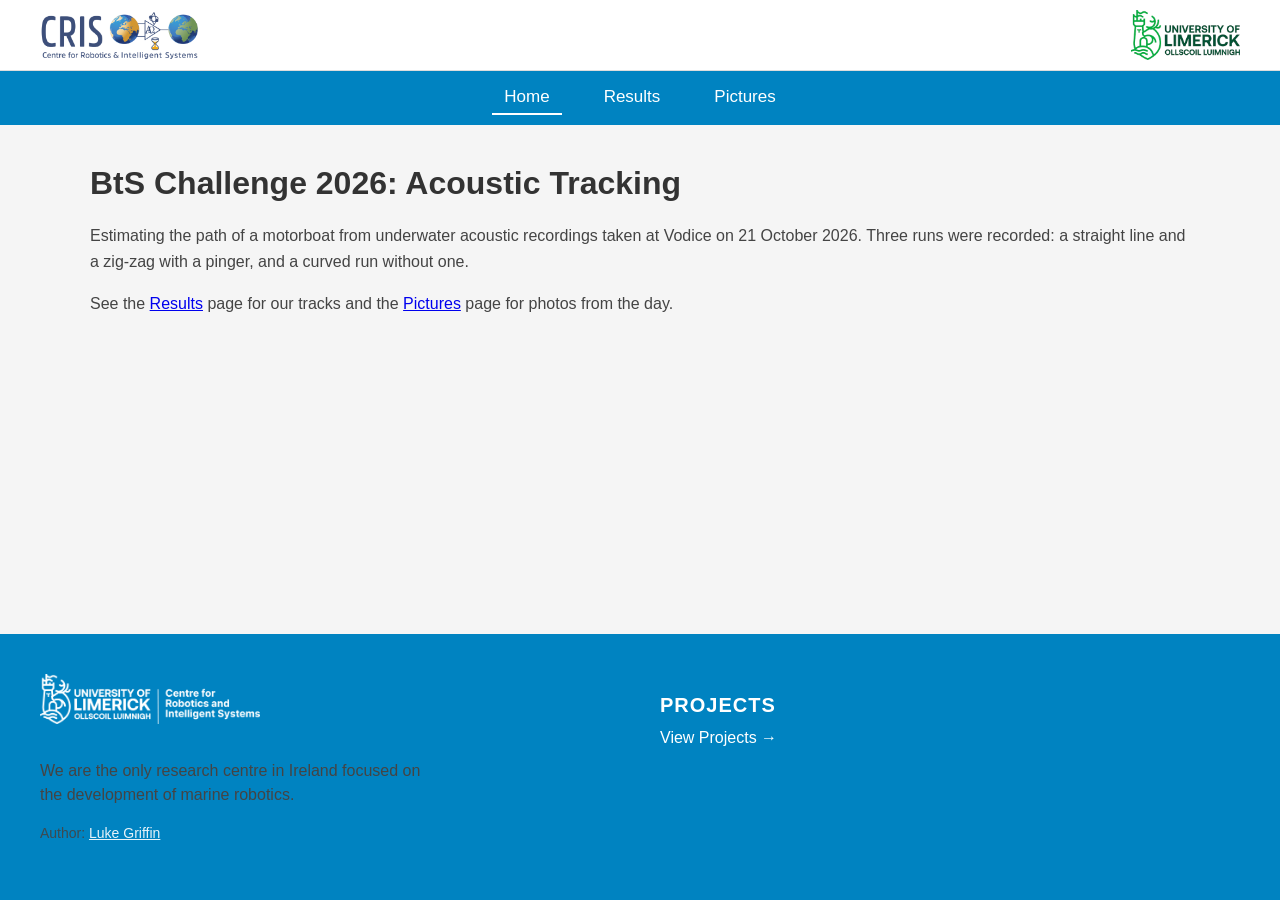
<file: index.html>
<!DOCTYPE html>
<html lang="en">

<head>
    <meta charset="UTF-8">
    <meta name="viewport" content="width=device-width, initial-scale=1.0">
    <title>BtS Acoustic Challenge 2026 | CRIS</title>
    <link rel="stylesheet" href="css/styles.css">
    <script src="js/include.js" defer></script>
    <link rel="icon" type="image/x-icon" href="favicon.ico">
</head>

<body>

    <!-- Auto-included Header -->
    <div data-include="header.html"></div>

    <main class="content">
        <h1>BtS Challenge 2026: Acoustic Tracking</h1>

        <p>
            Estimating the path of a motorboat from underwater acoustic recordings taken at Vodice on 21 October 2026.
            Three runs were recorded: a straight line and a zig-zag with a pinger, and a curved run without one.
        </p>

        <p>
            See the <a href="results.html">Results</a> page for our tracks and the <a href="pictures.html">Pictures</a> page for photos from the day.
        </p>

    </main>

    <div data-include="footer.html"></div>

</body>

</html>
</file>
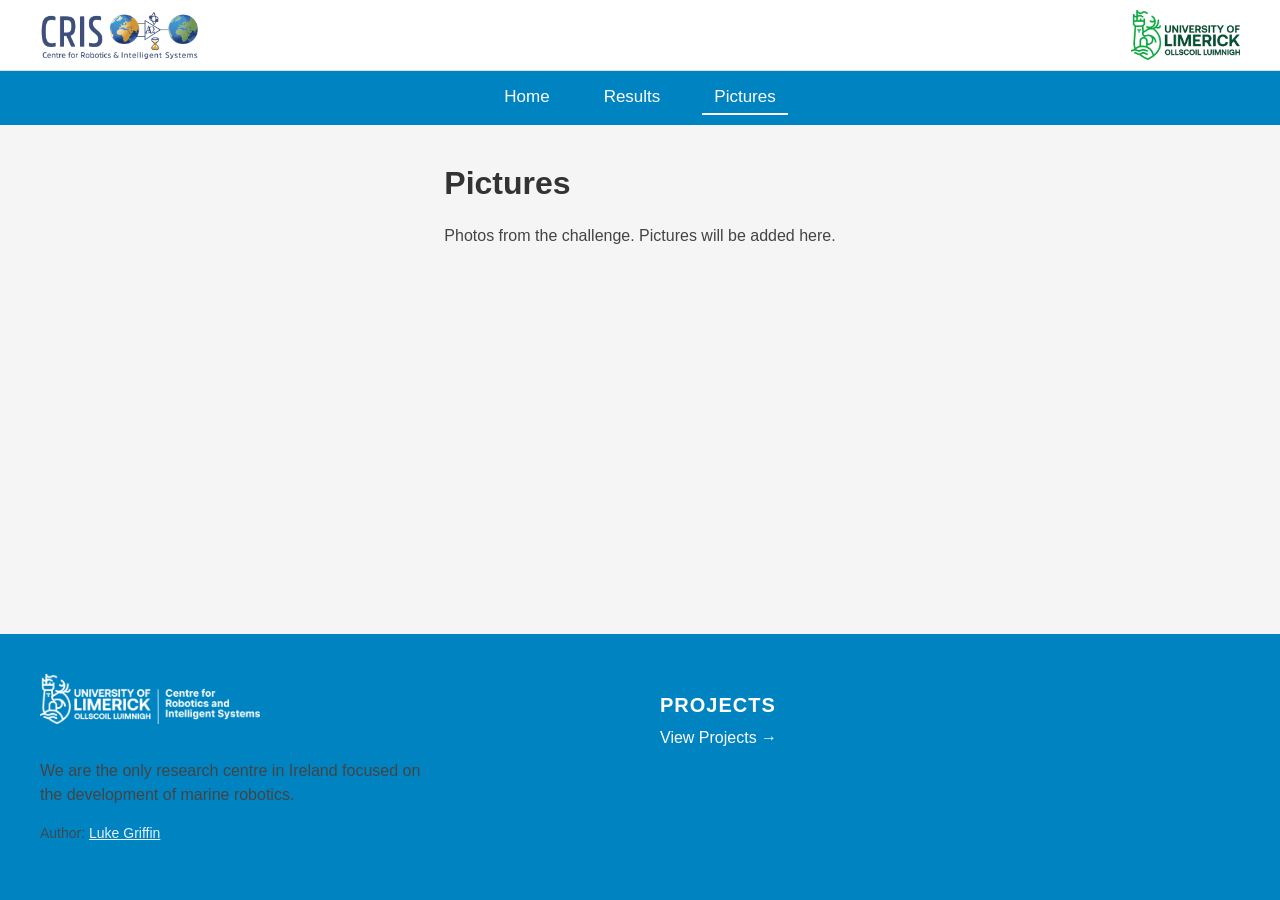
<file: pictures.html>
<!DOCTYPE html>
<html lang="en">

<head>
    <meta charset="UTF-8">
    <meta name="viewport" content="width=device-width, initial-scale=1.0">
    <title>BtS Acoustic Challenge 2026 | CRIS</title>
    <link rel="stylesheet" href="css/styles.css">
    <script src="js/include.js" defer></script>
    <link rel="icon" type="image/x-icon" href="favicon.ico">
</head>

<body>

    <!-- Auto-included Header -->
    <div data-include="header.html"></div>

    <main class="content">
        <h1>Pictures</h1>
        <p>Photos from the challenge. Pictures will be added here.</p>
    </main>

    <div data-include="footer.html"></div>

</body>

</html>
</file>
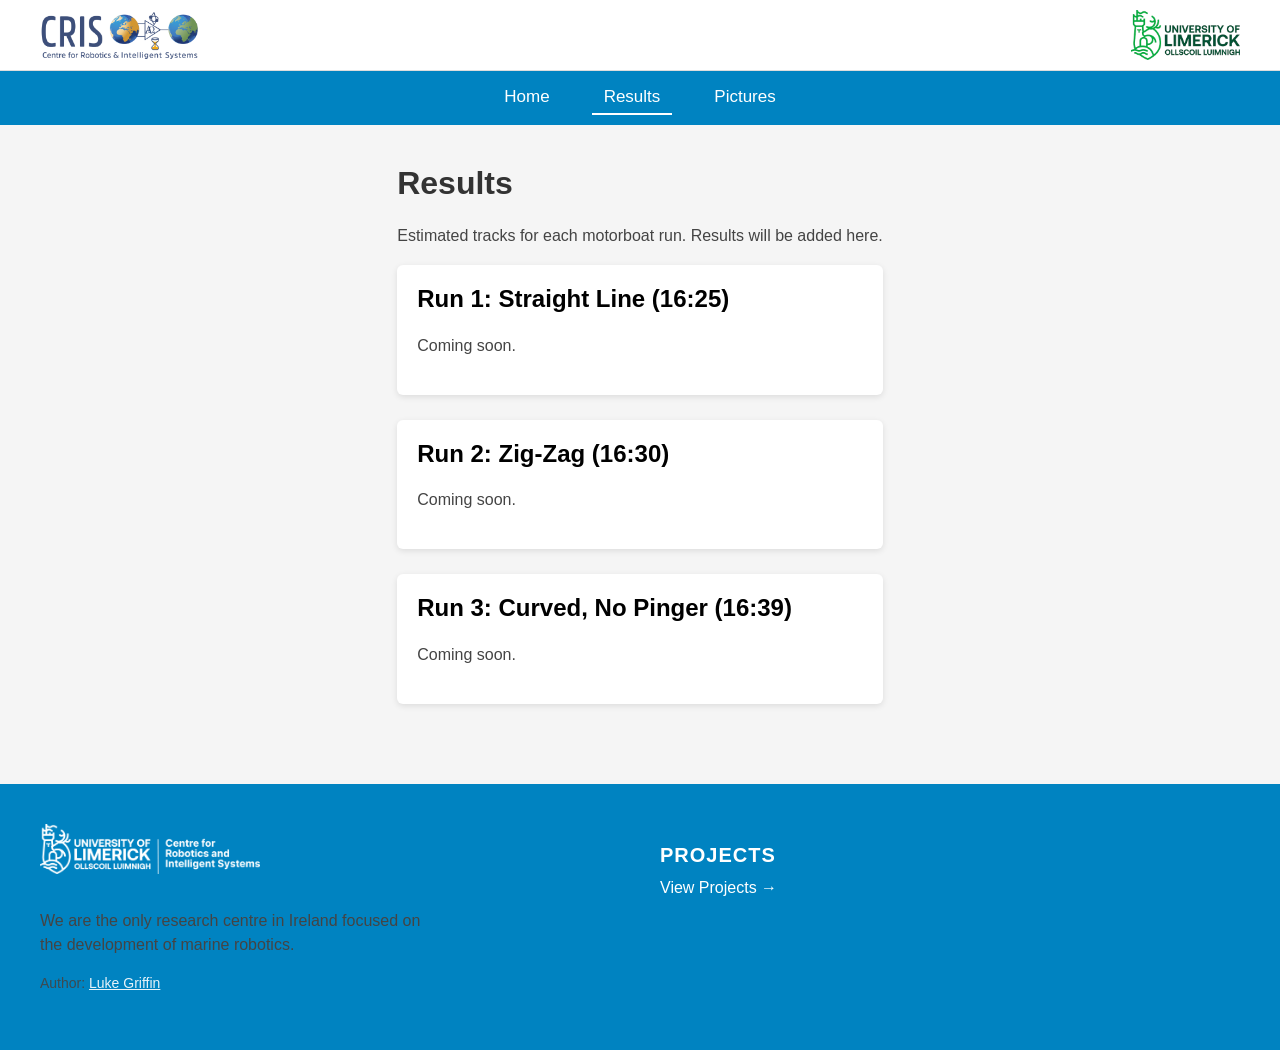
<file: results.html>
<!DOCTYPE html>
<html lang="en">

<head>
    <meta charset="UTF-8">
    <meta name="viewport" content="width=device-width, initial-scale=1.0">
    <title>BtS Acoustic Challenge 2026 | CRIS</title>
    <link rel="stylesheet" href="css/styles.css">
    <script src="js/include.js" defer></script>
    <link rel="icon" type="image/x-icon" href="favicon.ico">
</head>

<body>

    <!-- Auto-included Header -->
    <div data-include="header.html"></div>

    <main class="content">
        <h1>Results</h1>
        <p>Estimated tracks for each motorboat run. Results will be added here.</p>

        <div class="project-list">

            <div class="project-item">
                <h2>Run 1: Straight Line (16:25)</h2>
                <p>Coming soon.</p>
            </div>

            <div class="project-item">
                <h2>Run 2: Zig-Zag (16:30)</h2>
                <p>Coming soon.</p>
            </div>

            <div class="project-item">
                <h2>Run 3: Curved, No Pinger (16:39)</h2>
                <p>Coming soon.</p>
            </div>

        </div>
    </main>

    <div data-include="footer.html"></div>

</body>

</html>
</file>
<file: css/styles.css>
/* -----------------------------------------------------------
   GLOBAL RESET + BASE
------------------------------------------------------------*/
html, body {
  margin: 0;
  padding: 0;
  font-family: Arial, sans-serif;
  height: 100%;
  display: flex;
  flex-direction: column;
}

body {
  background: #f5f5f5;
}

/* Main content grows to push footer down */
.content {
  flex: 1;
  padding: 40px 20px;
  max-width: 1100px;
  margin: 0 auto;
}

/* -----------------------------------------------------------
   HEADER (TOP WHITE BAR)
------------------------------------------------------------*/
.topbar {
  background: #ffffff;
  padding: 10px 0;
  border-bottom: 1px solid #ddd;
}

.topbar-inner {
  max-width: 1200px;
  margin: 0 auto;
  padding: 0 20px;

  display: flex;
  align-items: center;
  justify-content: space-between;
}

/* Logos equal size */
.cris-logo,
.ul-logo {
  height: 50px;
  width: auto;
  object-fit: contain;
}

/* UL logo spacing */
.ul-logo {
  margin-left: 12px;
}

/* -----------------------------------------------------------
   NAVIGATION BAR
------------------------------------------------------------*/
.navbar {
  background: #0083c1;
  padding: 10px 0;
  display: flex;
  justify-content: center;
  gap: 30px;
}

.nav-item {
  color: #ffffff;
  text-decoration: none;
  font-size: 17px;
  padding: 6px 12px;
  transition: 0.2s;
}

.nav-item:hover {
  opacity: 0.8;
}

.nav-item.active {
  border-bottom: 2px solid #ffffff;
}

/* -----------------------------------------------------------
   MAIN PAGE CONTENT STYLES
------------------------------------------------------------*/
h1 {
  margin-top: 0;
  font-size: 32px;
  color: #333;
  font-weight: bold;
}

p {
  font-size: 16px;
  color: #444;
  line-height: 1.6em;
  margin-bottom: 16px;
}

/* Image added under description */
.cris-image-wrapper {
  margin-top: 30px;
  text-align: center;
}

.cris-image {
  max-width: 100%;
  height: auto;
  border-radius: 6px;
  box-shadow: 0 3px 10px rgba(0,0,0,0.15);
}

/* -----------------------------------------------------------
   PROJECTS PAGE
------------------------------------------------------------*/
.project-list {
  display: flex;
  flex-direction: column;
  gap: 25px;
}

.project-item {
  background: #ffffff;
  padding: 20px;
  border-radius: 6px;
  box-shadow: 0 2px 6px rgba(0,0,0,0.1);
}

.project-item h2 {
  margin-top: 0;
}

/* -----------------------------------------------------------
   FOOTER (UPDATED + RESPONSIVE)
------------------------------------------------------------*/
.footer {
  background: #0083c1;
  color: #ffffff;
  padding: 40px 20px;
  margin-top: 40px;
}

.footer-inner {
  max-width: 1200px;
  margin: 0 auto;

  display: flex;
  justify-content: space-between;
  align-items: flex-start;
  gap: 40px;

  flex-wrap: wrap; /* stacks on mobile */
}

/* Footer Left */
.footer-left {
  flex: 1;
  min-width: 260px;
}

.footer-logo {
  max-width: 220px;
  margin-bottom: 15px;
}

.footer-left p {
  margin-bottom: 16px;
  line-height: 1.5em;
}

/* Social icons */
.footer-socials img {
  width: 26px;
  margin-right: 10px;
  opacity: 0.9;
  transition: 0.2s;
}

.footer-socials img:hover {
  opacity: 1;
}

/* Author credit */
.footer-author {
  margin-top: 15px;
  font-size: 14px;
  opacity: 0.9;
}

.footer-author a {
  color: #ffffff;
  text-decoration: underline;
  transition: 0.2s;
}

.footer-author a:hover {
  opacity: 0.8;
}

/* Footer Right */
.footer-right {
  flex: 1;
  min-width: 200px;
}

.footer-right h3 {
  font-size: 20px;
  margin-bottom: 12px;
  letter-spacing: 1px;
}

.footer-link {
  color: #ffffff;
  text-decoration: none;
  font-size: 16px;
  transition: 0.2s;
}

.footer-link:hover {
  opacity: 0.8;
}

/* -----------------------------------------------------------
   MOBILE FOOTER FIX (PREVENTS BAD SPACING)
------------------------------------------------------------*/
@media (max-width: 700px) {
  .footer-inner {
    flex-direction: column;
    text-align: center;
    gap: 20px;
  }

  .footer-left,
  .footer-right {
    width: 100%;
  }

  .footer-logo {
    margin: 0 auto 15px;
  }

  .footer-socials img {
    width: 30px;
    margin: 0 8px;
  }

  .footer-right h3 {
    margin-top: 10px;
  }
}
</file>
